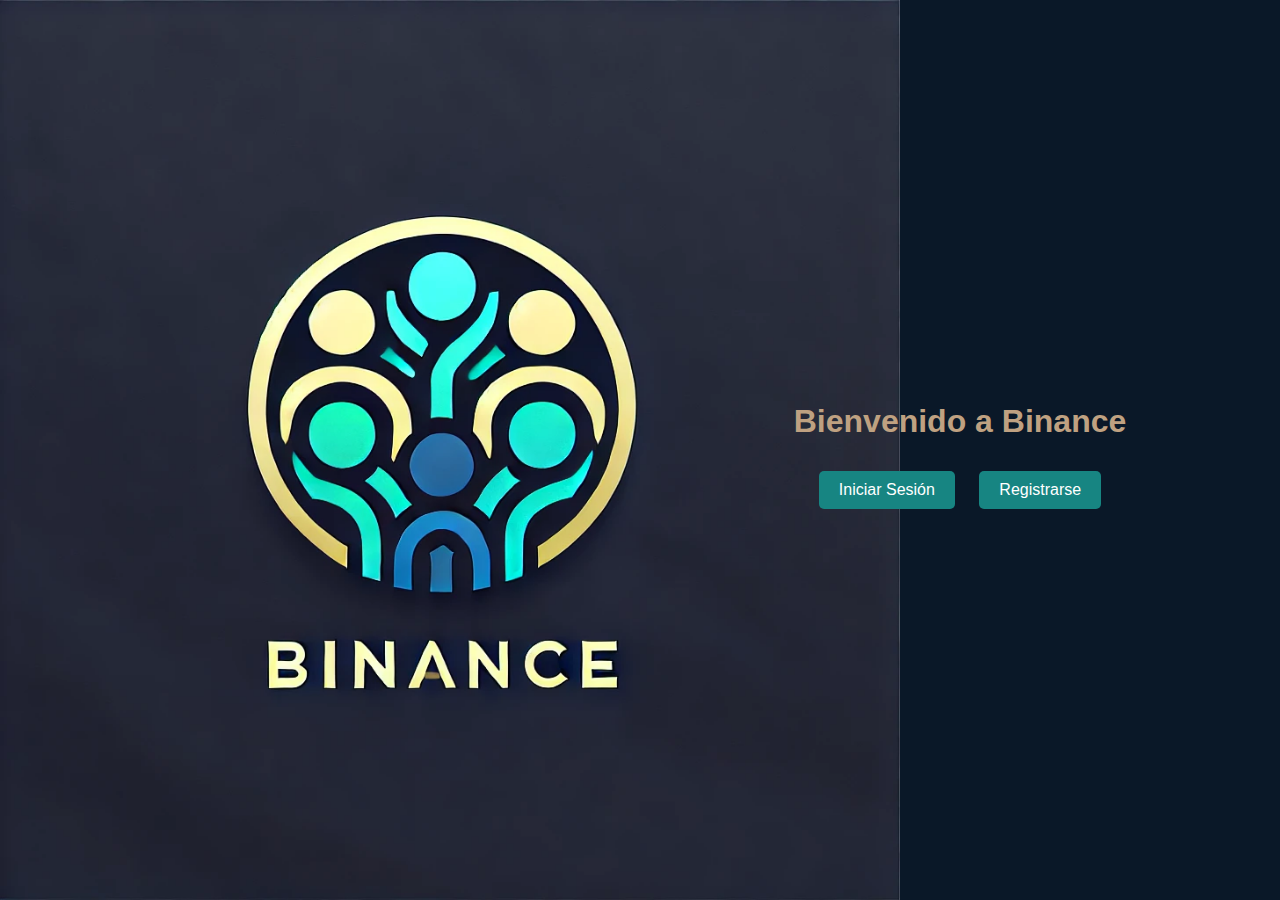
<file: binance_gastos/index.html>
<!DOCTYPE html>
<html lang="es">
<head>
    <meta charset="UTF-8">
    <meta name="viewport" content="width=device-width, initial-scale=1.0">
    <title>Inicio</title>
    <link rel="stylesheet" href="assets/css/styles.css">
</head>
<body class="index-body">
    <div class="content-container">
        <h1>Bienvenido a Binance</h1>
        <div class="links-container">
            <a href="public/login.html">Iniciar Sesión</a>
            <a href="public/registro.html">Registrarse</a>
        </div>
    </div>
</body>
</html>
</file>
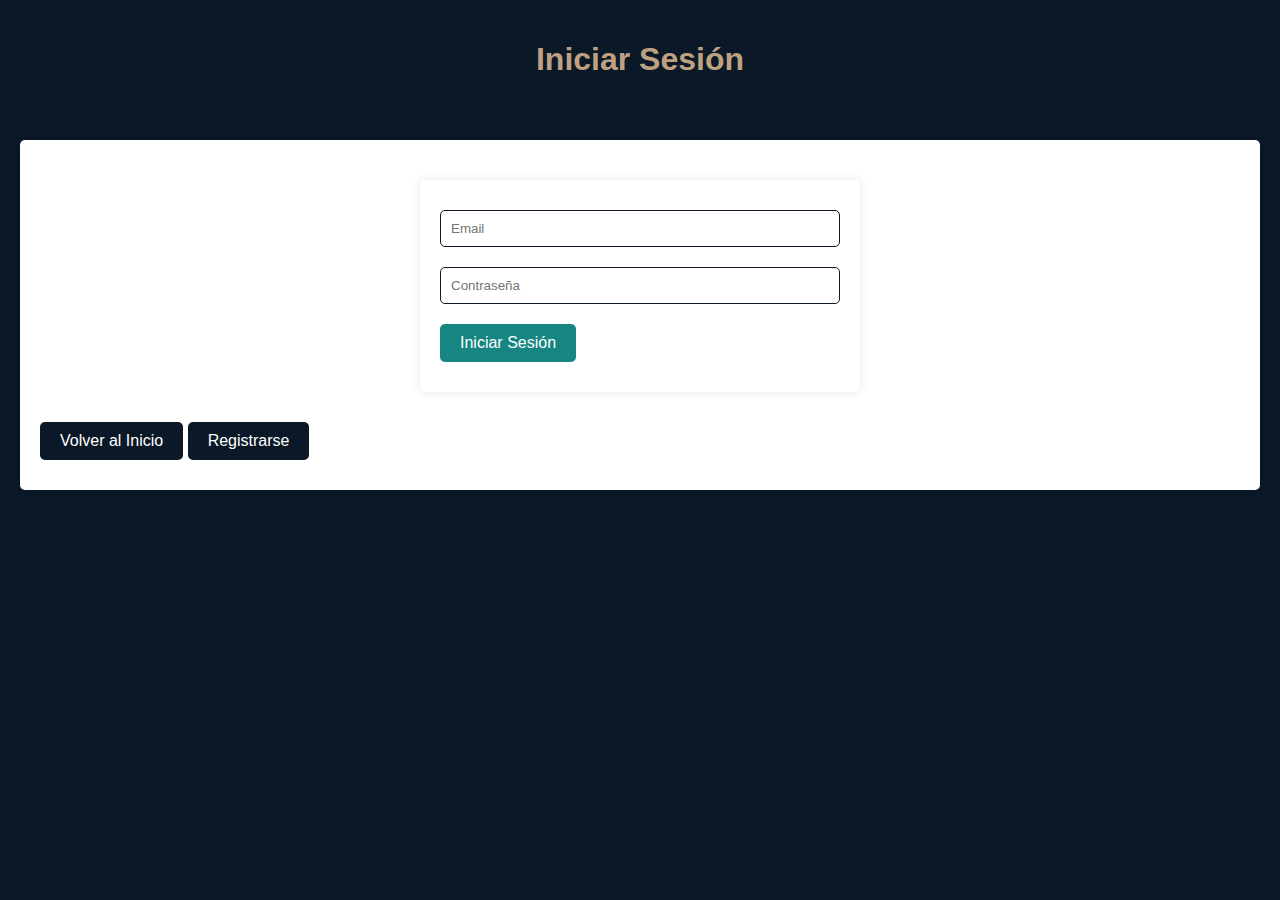
<file: binance_gastos/public/login.html>
<!DOCTYPE html>
<html lang="es">
<head>
    <meta charset="UTF-8">
    <meta name="viewport" content="width=device-width, initial-scale=1.0">
    <title>Iniciar Sesión</title>
    <link rel="stylesheet" href="../assets/css/styles.css">
</head>
<body>
    <header>
        <h1>Iniciar Sesión</h1>
    </header>
    <section>
        <form id="loginForm">
            <input type="email" id="email" placeholder="Email" required>
            <input type="password" id="contrasena" placeholder="Contraseña" required>
            <button type="submit">Iniciar Sesión</button>
        </form>
        <p id="mensaje"></p>
        <div>
            <a href="../index.html">Volver al Inicio</a>
            <a href="registro.html">Registrarse</a>
        </div>
    </section>
    <script src="../assets/js/login.js"></script>
</body>
</html>
</file>
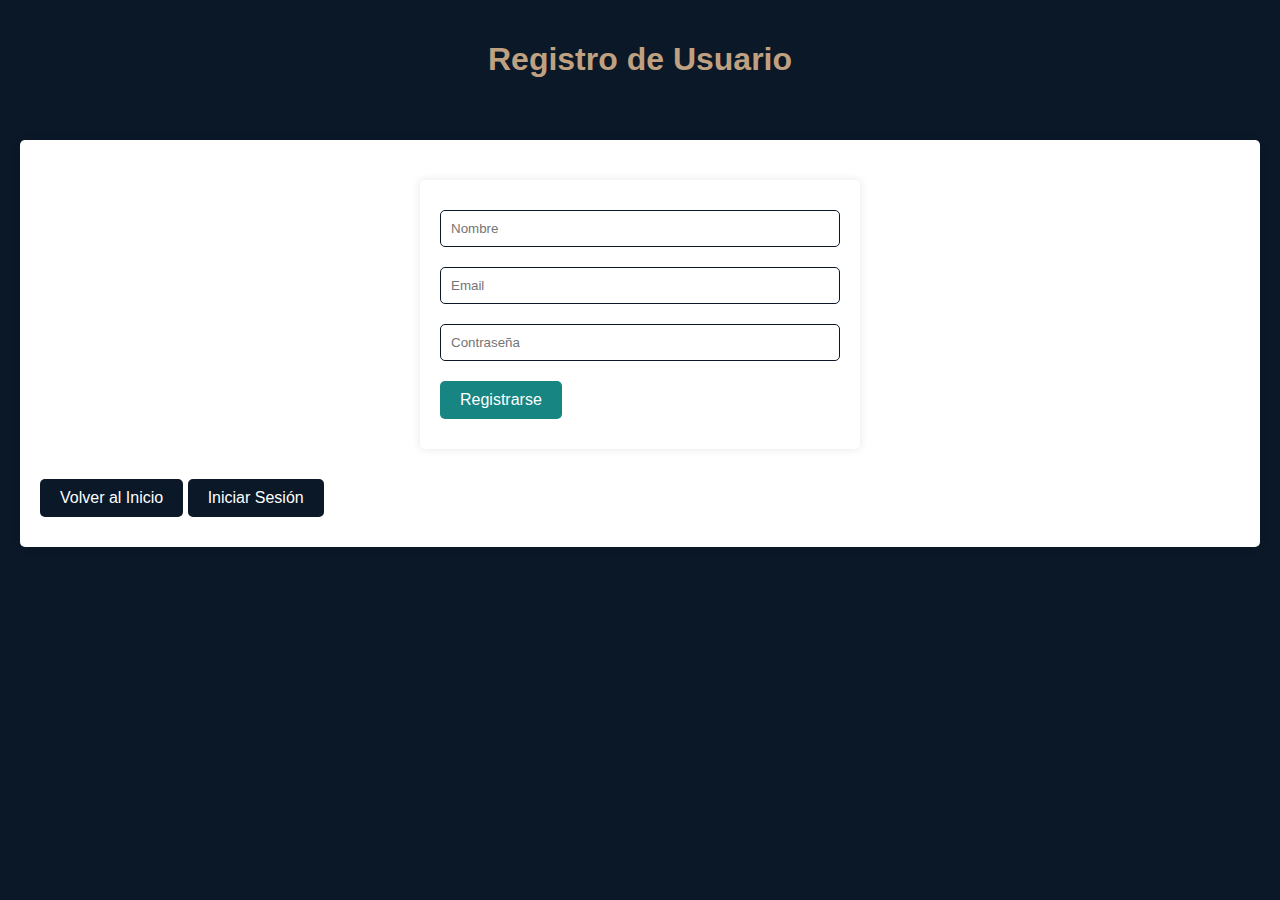
<file: binance_gastos/public/registro.html>
<!DOCTYPE html>
<html lang="es">
<head>
    <meta charset="UTF-8">
    <meta name="viewport" content="width=device-width, initial-scale=1.0">
    <title>Registro de Usuario</title>
    <link rel="stylesheet" href="../assets/css/styles.css">
</head>
<body>
    <header>
        <h1>Registro de Usuario</h1>   
    </header>
    <section>
    <form id="registroForm">
        <input type="text" id="nombre" placeholder="Nombre" required>
        <input type="email" id="email" placeholder="Email" required>
        <input type="password" id="contrasena" placeholder="Contraseña" required>
        <button type="submit">Registrarse</button>
    </form>
    <p id="mensaje"></p>
    <div>
        <a href="../index.html">Volver al Inicio</a>
        <a href="login.html">Iniciar Sesión</a>
    </div>
</section>
    <script src="../assets/js/registro.js"></script>
</body>
</html>
</file>
<file: binance_gastos/assets/css/styles.css>
/* Colores de la paleta */
:root {
    --color-azul-oscuro: #0A1828;
    --color-turquesa: #178582;
    --color-dorado: #BFA181;
    --color-blanco: #FFFFFF;
    --color-gris-claro: #F5F5F5;
}

/* Estilos generales */
body {
    font-family: 'Arial', sans-serif;
    margin: 0;
    padding: 0;
    color: var(--color-azul-oscuro);
    background-color: var(--color-azul-oscuro);
}

/* Estilos específicos para index.html */
.index-body {
    background-color: var(--color-azul-oscuro);
    display: flex;
    justify-content: flex-end;
    align-items: center;
    height: 100vh;
    background-image: url('../images/logo.png');
    background-repeat: no-repeat;
    background-size: contain; 
    background-position: left center;
}

.content-container {
    width: 50%;
    text-align: center;
}

.links-container {
    margin-top: 20px;
}

.links-container a {
    background-color: var(--color-turquesa);
    color: var(--color-blanco);
    border: none;
    padding: 10px 20px;
    margin: 10px;
    cursor: pointer;
    border-radius: 5px;
    font-size: 16px;
    text-decoration: none;
    display: inline-block;
    transition: background-color 0.3s ease;
}

.links-container a:hover {
    background-color: var(--color-dorado);
}

/* Estilos específicos para el resto de las páginas */
.default-body {
    background-color: var(--color-blanco);
}

header {
    background-color: var(--color-azul-oscuro);
    color: var(--color-blanco);
    padding: 20px;
    text-align: center;
}

h1, h2, h3 {
    color: var(--color-dorado);
}

button {
    background-color: var(--color-turquesa);
    color: var(--color-blanco);
    border: none;
    padding: 10px 20px;
    margin: 10px 0;
    cursor: pointer;
    border-radius: 5px;
    font-size: 16px;
    text-decoration: none;
    display: inline-block;
    text-align: center;
    transition: background-color 0.3s ease;
}

button:hover, a:hover {
    background-color: var(--color-dorado);
}
a {
    background-color: var(--color-azul-oscuro);
    color: var(--color-blanco);
    border: none;
    padding: 10px 20px;
    margin: 10px 0;
    cursor: pointer;
    border-radius: 5px;
    font-size: 16px;
    text-decoration: none;
    display: inline-block;
    text-align: center;
    transition: background-color 0.3s ease;
}

input[type="text"], input[type="email"], input[type="password"], input[type="number"], select {
    width: 100%;
    padding: 10px;
    margin: 10px 0;
    border: 1px solid var(--color-azul-oscuro);
    border-radius: 5px;
    box-sizing: border-box;
}

form {
    background-color: var(--color-blanco);
    padding: 20px;
    border-radius: 5px;
    box-shadow: 0 0 10px rgba(0, 0, 0, 0.1);
    max-width: 400px;
    margin: 20px auto;
}

section {
    margin: 20px;
    padding: 20px;
    background-color: var(--color-blanco);
    border-radius: 5px;
    box-shadow: 0 0 10px rgba(0, 0, 0, 0.1);
}

nav {
    background-color: var(--color-azul-oscuro);
    padding: 10px;
    text-align: center;
}

nav button {
    background-color: var(--color-turquesa);
    color: var(--color-blanco);
    border: none;
    padding: 10px 20px;
    margin: 5px;
    cursor: pointer;
    border-radius: 5px;
    font-size: 16px;
    transition: background-color 0.3s ease;
}

nav button:hover {
    background-color: var(--color-dorado);
}

.transaction-item {
    display: flex;
    justify-content: space-between;
    align-items: center;
    padding: 10px;
    border-bottom: 1px solid var(--color-gris-claro);
}

.transaction-item p {
    margin: 0;
}

.transaction-item button {
    background-color: var(--color-turquesa);
    color: var(--color-blanco);
    border: none;
    padding: 5px 10px;
    cursor: pointer;
    border-radius: 5px;
    font-size: 14px;
    transition: background-color 0.3s ease;
}

.transaction-item button:hover {
    background-color: var(--color-dorado);
}

#balances-chart {
    width: 100%;
    max-width: 400px;
    height: auto;
}

.chart-container {
    position: relative;
    width: 100%;
    height: 60vh; 
    max-width: 800px; 
    margin: 0 ; 
}

img {
    height: 50px; 
    width: auto; 
}
.group-item {
    display: flex;
    flex-direction: row;
    align-items: center;
    margin-bottom: 10px;
}

.group-item a {
    margin-right: 10px;
}

.group-item button {
    margin-left: 10px;
}

.members-container {
    display: none;
    margin-top: 10px;
    padding-left: 20px;
    width: 100%; /* Ensure it takes the full width */
}

/* Estilos responsive */
@media (max-width: 768px) {
    header, nav, section {
        padding: 10px;
    }

    button {
        width: 100%;
        margin: 5px 0;
    }

    .transaction-item {
        flex-direction: column;
        align-items: flex-start;
    }

    .transaction-item button {
        margin-top: 10px;
    }
}
</file>
